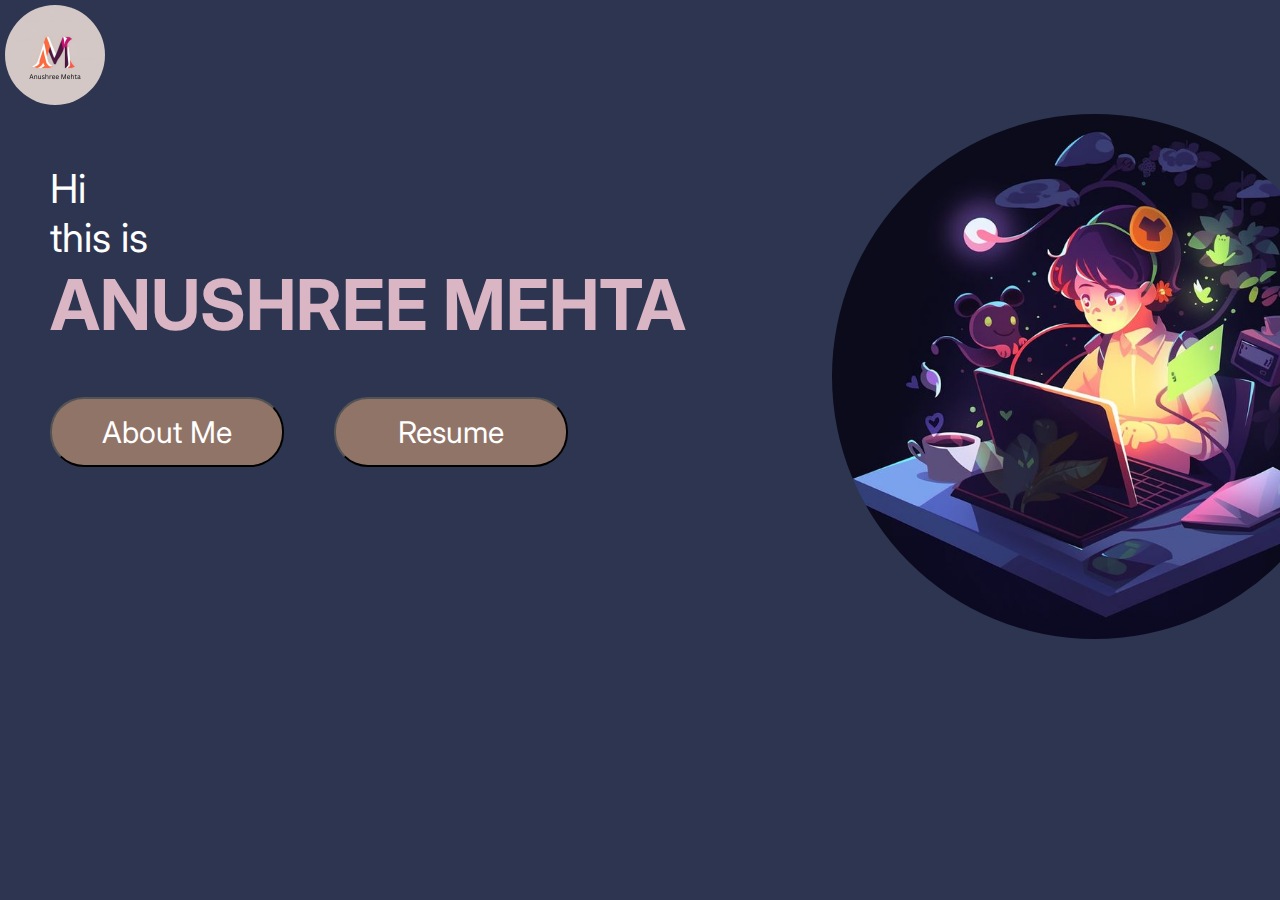
<file: index.html>
<!DOCTYPE html>
<html lang="en">
  <head>
    <meta charset="UTF-8" />
    <meta name="viewport" content="width=device-width, initial-scale=1.0" />
    <title>Anushree mehta - home page</title>
    <link rel="stylesheet" href="style.css" />
    <link rel="preconnect" href="https://fonts.googleapis.com" />
    <link rel="preconnect" href="https://fonts.gstatic.com" crossorigin />
    <link
      href="https://fonts.googleapis.com/css2?family=Ga+Maamli&family=Inter:wght@100..900&family=Margarine&display=swap"
      rel="stylesheet"
    />
  </head>
  <body>
    <div class="logo"><img src="assets/Untitled design (5).png" alt="" /></div>
    <div class="cover">
      <div class="inner-cover">
    <div class="maintext">
      <div class="child-1">Hi</div>
      <div class="child-2">this is</div>
      <div class="child-3">ANUSHREE MEHTA</div>
    </div>
    
    <div class="butn">
      <div id="btnmain" onmouseenter="Change()" onmouseleave="change2()"><button id="btn"><a href="about.html">About Me</a></button></div>

      <div  id="resumebtn" ><button id="rbtn" onmouseenter="change3()" onmouseleave="change4()"><a href="https://drive.google.com/file/d/1JLY-iDEMxj5zCRAe-papDO5AEJyI_fsJ/view?usp=sharing"> Resume</a></button></div>
    </div>
  </div>
    <div class="mainimg"><img src="assets/main page img.jpeg" alt=""></div>
  </div>
    <script src="index.js"></script>
  </body>
</html>
</file>
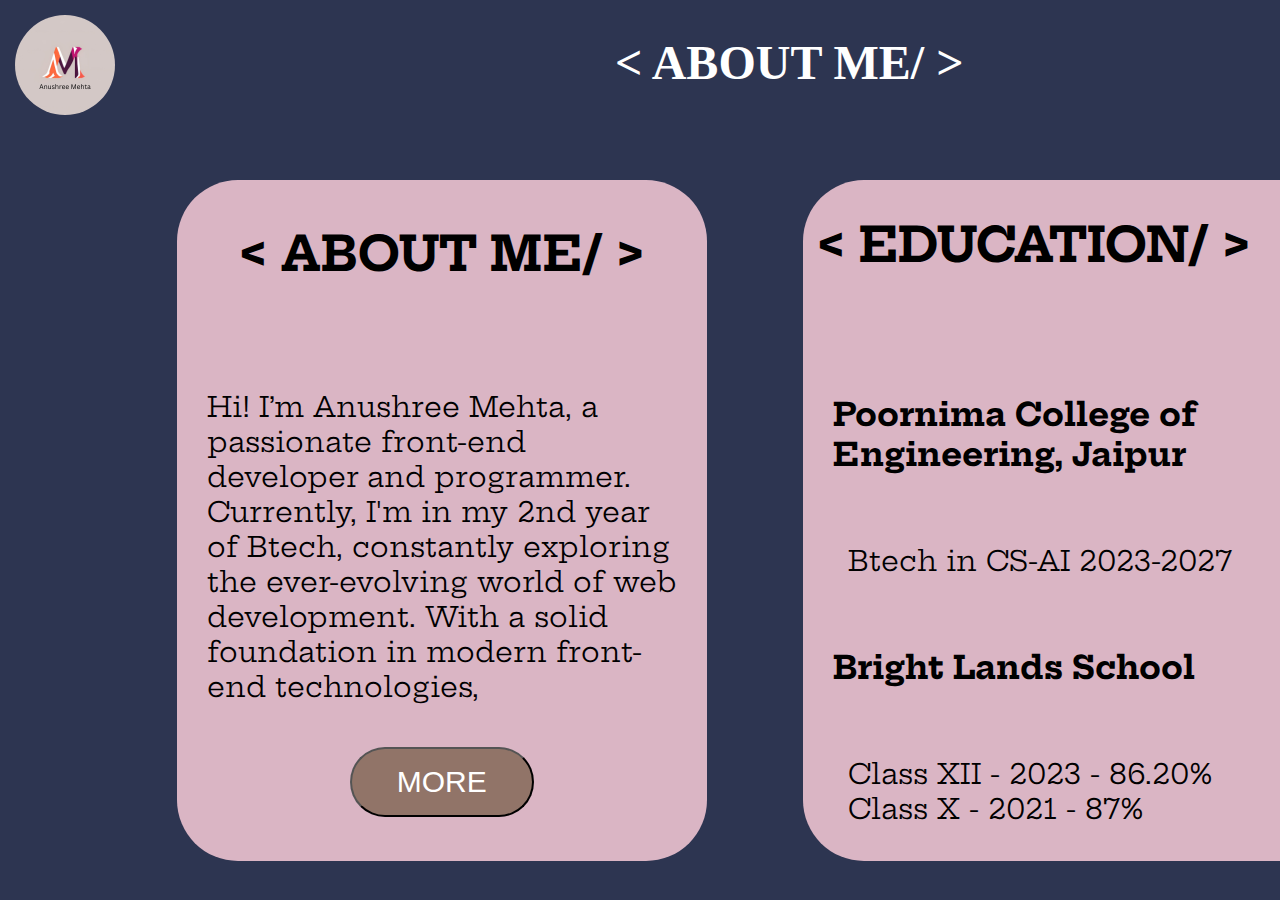
<file: about.html>
<!DOCTYPE html>
<html lang="en">
  <head>
    <meta charset="UTF-8" />
    <meta name="viewport" content="width=device-width, initial-scale=1.0" />
    <title>About me</title>
    <link rel="stylesheet" href="style2.css" />
    <link rel="preconnect" href="https://fonts.googleapis.com" />
    <link rel="preconnect" href="https://fonts.gstatic.com" crossorigin />
    <link
      href="https://fonts.googleapis.com/css2?family=Ga+Maamli&family=Inter:wght@100..900&family=Margarine&display=swap"
      rel="stylesheet"
    />
    <!-- hepta-slab-font -->
    <link rel="preconnect" href="https://fonts.googleapis.com" />
    <link rel="preconnect" href="https://fonts.gstatic.com" crossorigin />
    <link
      href="https://fonts.googleapis.com/css2?family=Ga+Maamli&family=Hepta+Slab:wght@1..900&family=Inter:wght@100..900&family=Margarine&display=swap"
      rel="stylesheet"
    />
  </head>
  <body>
     
    <div class="logo">
      <img src="assets/Untitled design (5).png" alt="" />
      <p class="heading-a">&#60; ABOUT ME/ &#62;</p>
    </div>
    <div class="box">
      <div class="first">
        <p class="heading-1">&#60; ABOUT ME/ &#62;</p>
        <br />
        <p id="cont1">
          Hi! I’m Anushree Mehta, a passionate front-end developer and
          programmer. Currently, I'm in my 2nd year of Btech, constantly
          exploring the ever-evolving world of web development. With a solid
          foundation in modern front-end technologies,
        </p>
       <button id="more" onmouseenter="hovertwo()" onmouseleave=" hover()"> <a href="about2.html">MORE</a></button> 
      </div>

      <div class="second">
        <p class="heading-2">&#60; EDUCATION/ &#62;</p>
        <p id="cont2">Poornima College of Engineering, Jaipur</p>
        <p id="cont1">Btech in CS-AI 2023-2027</p>
        <p id="cont2">Bright Lands School</p>
        <p id="cont1">Class XII - 2023 - 86.20% <br>
            Class X    - 2021 - 87%</p>
      </div>
    </div>

    
  </body>
  <script src="index.js"></script>
</html>
</file>
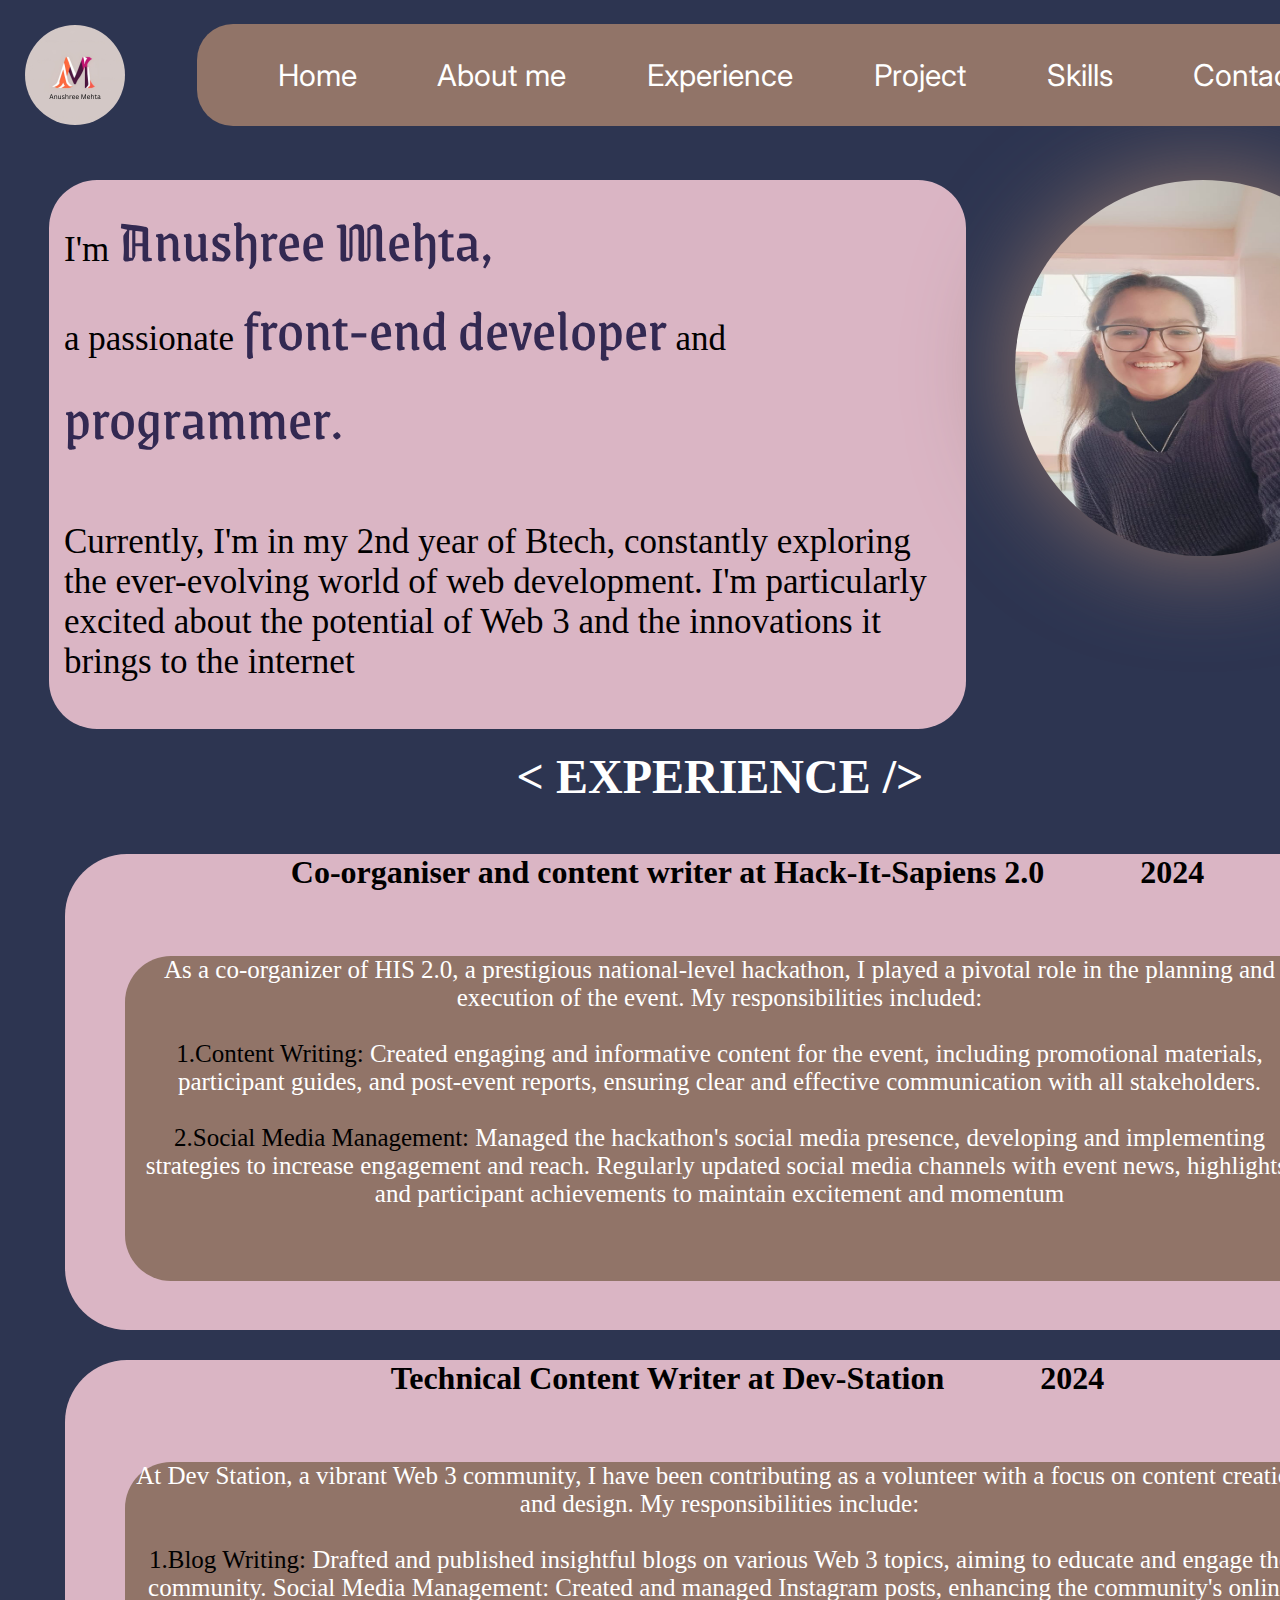
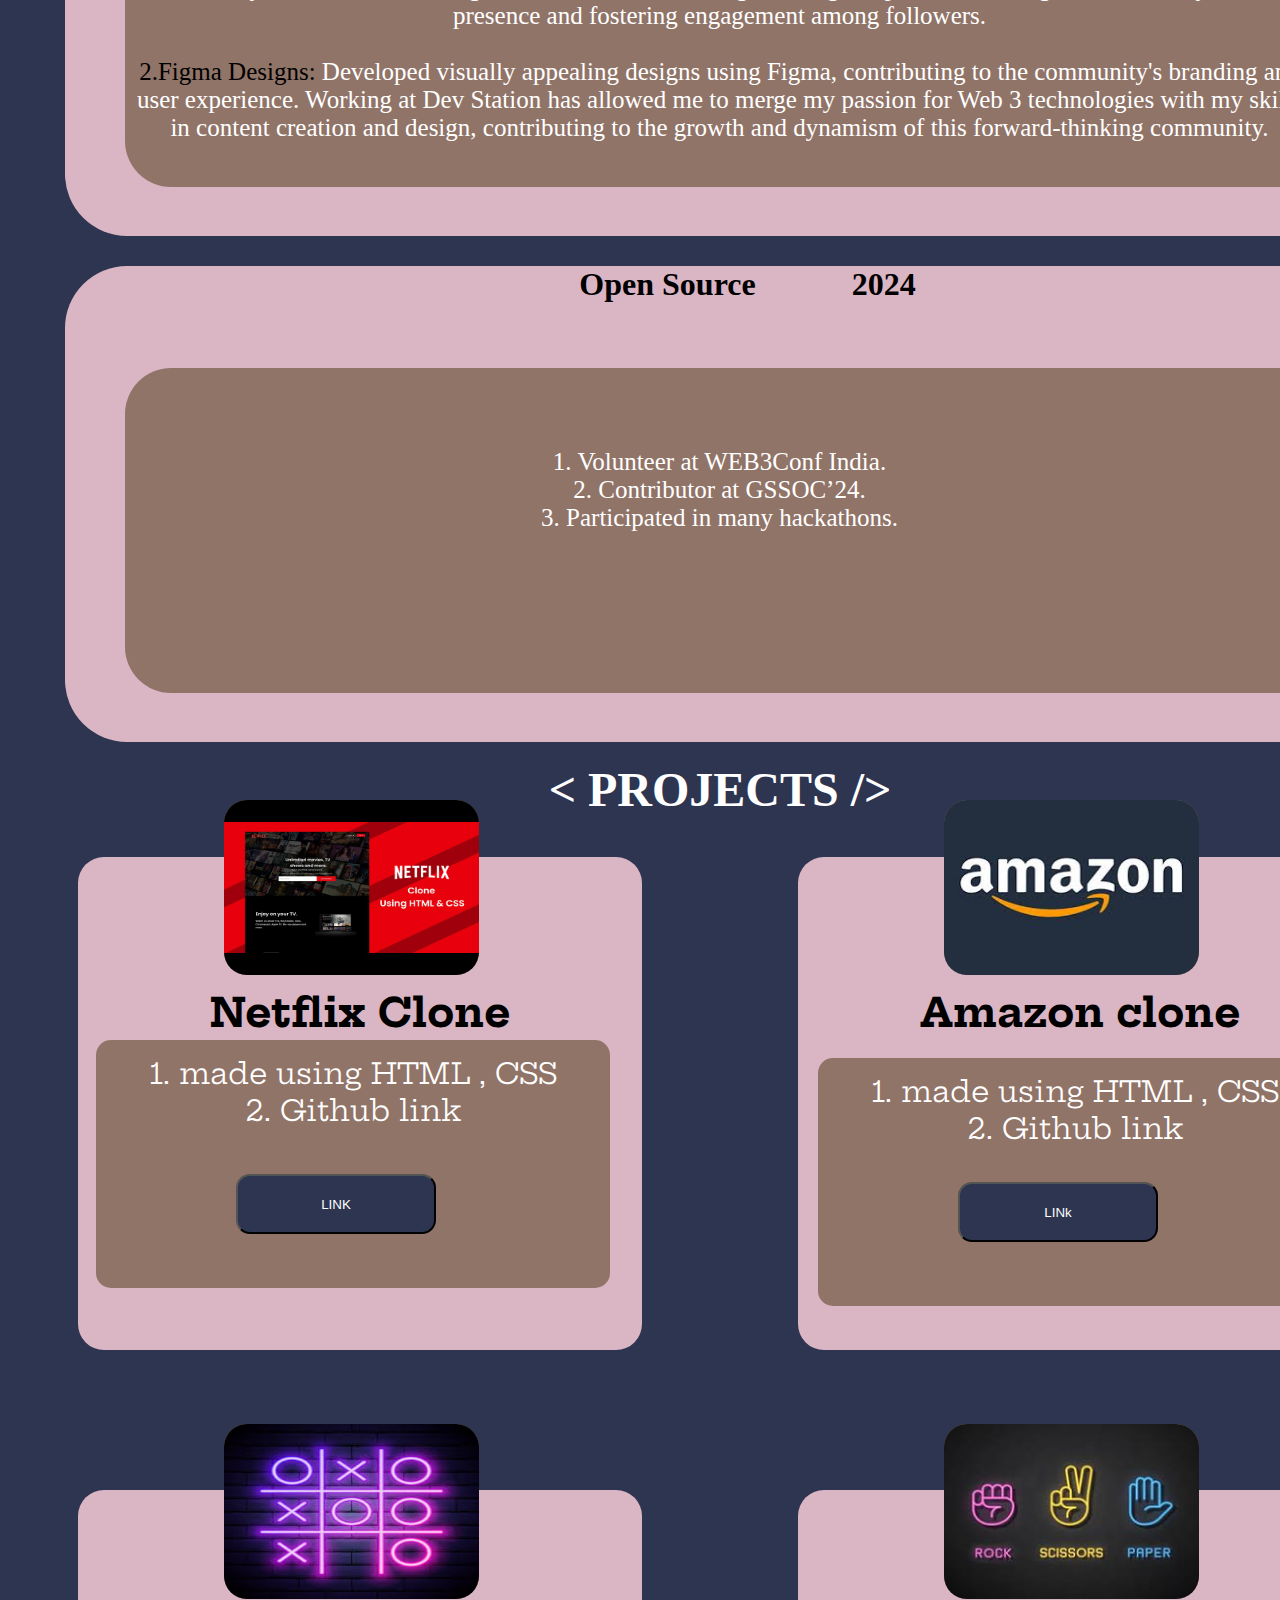
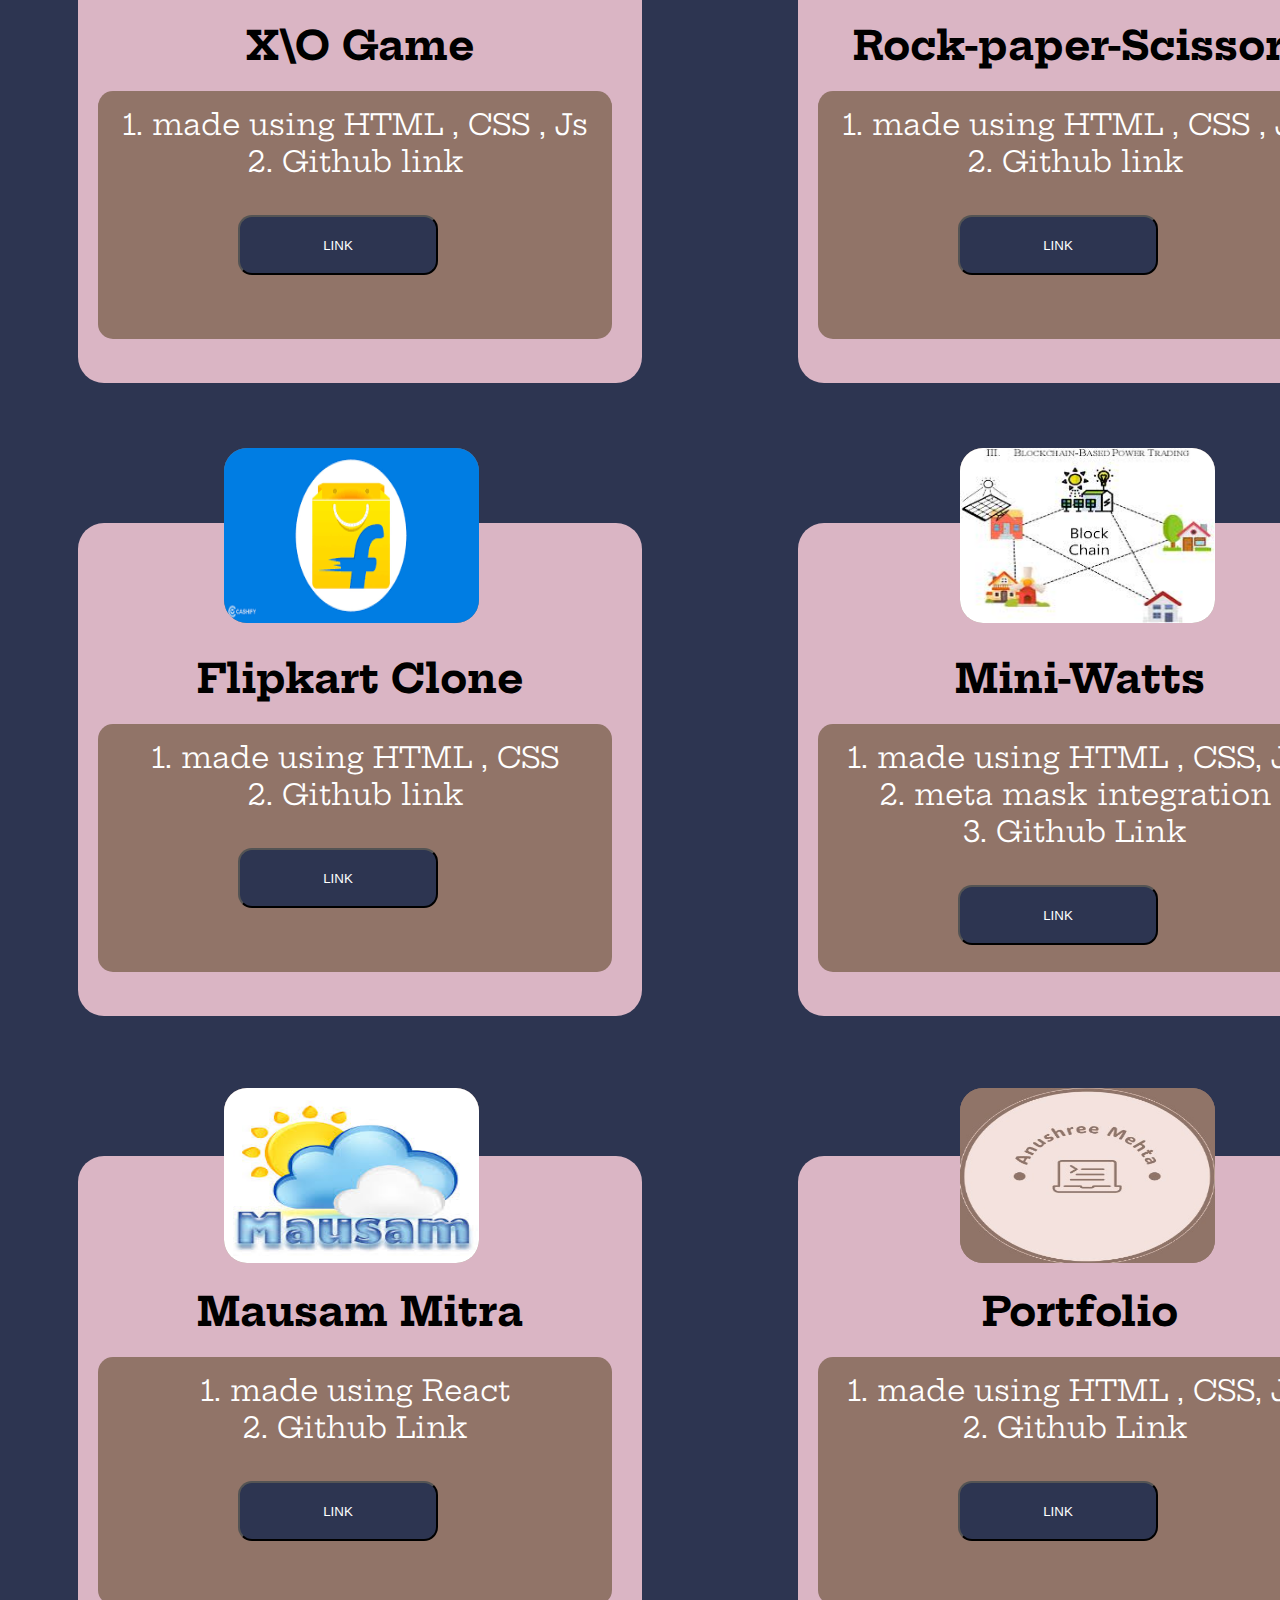
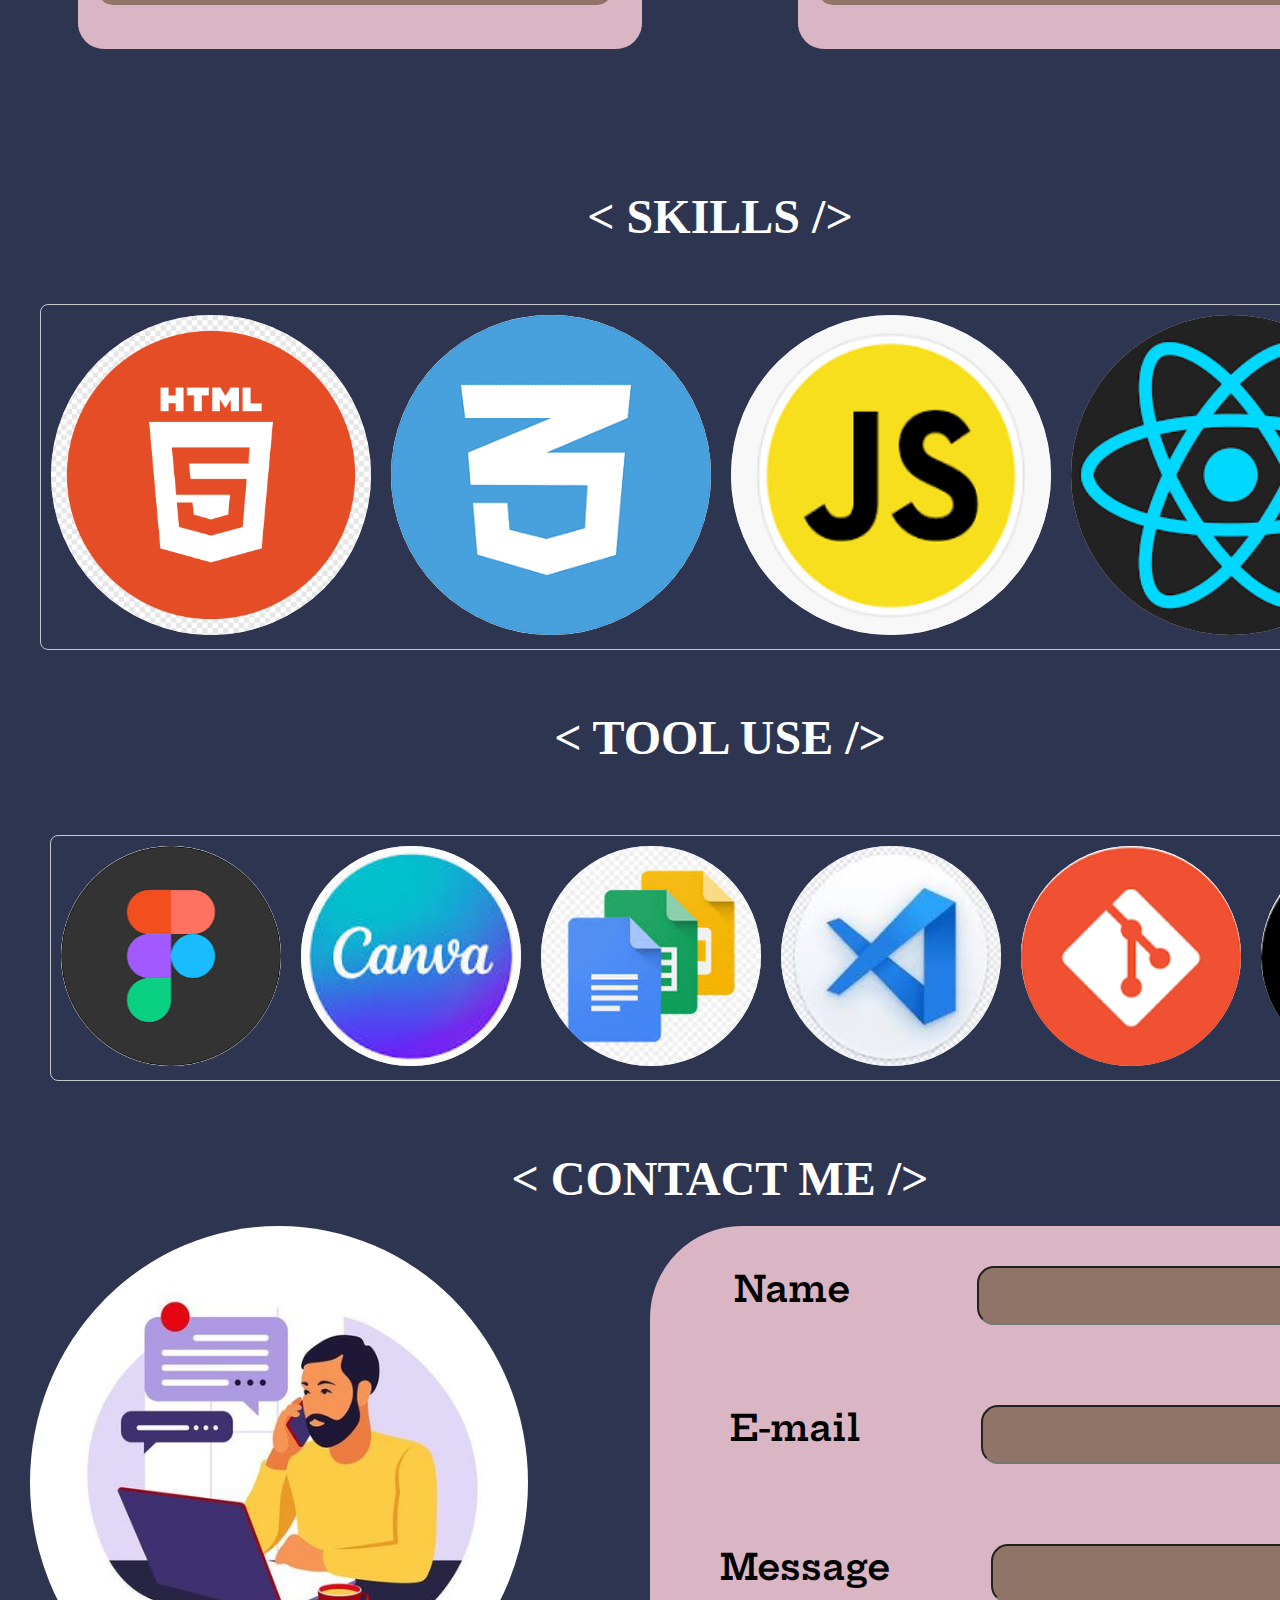
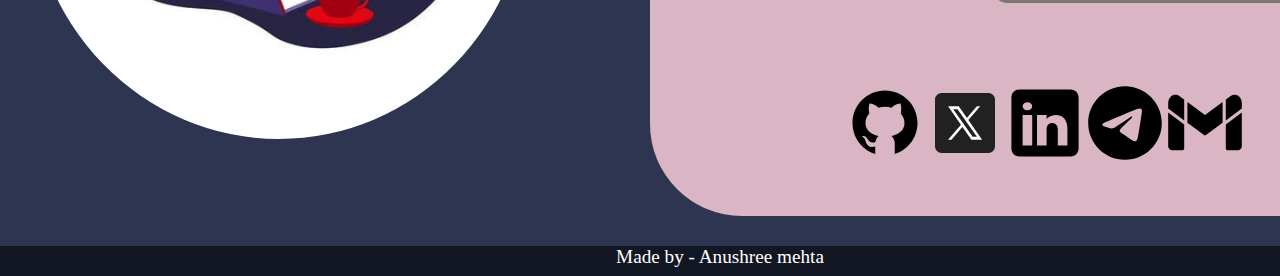
<file: about2.html>
<!DOCTYPE html>
<html lang="en">

<head>
  <meta charset="UTF-8" />
  <meta name="viewport" content="width=device-width, initial-scale=1.0" />
  <title>Document</title>
  <link rel="stylesheet" href="style2.css" />
  <link rel="preconnect" href="https://fonts.googleapis.com">
  <link rel="preconnect" href="https://fonts.gstatic.com" crossorigin>
  <link
    href="https://fonts.googleapis.com/css2?family=Ga+Maamli&family=Grenze+Gotisch:wght@100..900&family=Hepta+Slab:wght@1..900&family=Inter:wght@100..900&family=Margarine&display=swap"
    rel="stylesheet">
</head>

<body>
  <header>
    <div class="navbar">
      <div class="logo">
        <img src="assets/Untitled design (5).png" alt="" />
      </div>
      <div class="main-nav">
        <a href="index.html">Home</a>
        <a href="about.html">About me</a>
        <p id="exp">Experience </p>
        
        <p id="pj">Project</p>
        <p id="skl">Skills </p>
        
        <p id="cont">Contact Me</p>
      </div>
    </div>
  </header>

  <div class="box2">
    <div class="about">
      <p>
        I'm
        <font class="spe" style="font-size: 60px; color: #332952 ">Anushree Mehta,</font>
        <br />a passionate
        <font class="spe" style="font-size: 60px; color: #332952">front-end developer</font>
        and <font class="spe" style="font-size: 60px; color: #332952"> programmer.</font>
      </p>
      <p class="two-part">
        Currently, I'm in my 2nd year of Btech, constantly exploring the
        ever-evolving world of web development. I'm particularly excited about
        the potential of Web 3 and the innovations it brings to the internet
      </p>
    </div>
    <div id="pic">
      <img id="pic2" src="assets/IMG-20231229-WA0054.jpg" alt="" onmouseenter="zoomin()" onmouseleave="zoomout()" />
    </div>
  </div>
  



  
  <div class="experience">
    <p id="heading-e">&#60; EXPERIENCE /&#62;</p>
    <div class="outer">
      <p id="outer">Co-organiser and content writer at Hack-It-Sapiens 2.0 &nbsp; &nbsp; &nbsp; &nbsp; &nbsp;&nbsp; 2024
      </p>

      <div class="inner">
        <div class="supinner">
          <p id="inner">As a co-organizer of HIS 2.0, a prestigious national-level hackathon, I played a pivotal role in
            the planning and execution of the event. My responsibilities included: <br> <br>
            <font style="color: black;"> 1.Content Writing:</font> Created engaging and informative content for the
            event, including promotional materials, participant guides, and post-event reports, ensuring clear and
            effective communication with all stakeholders. <br><br>
            <font style="color: black;">2.Social Media Management:</font> Managed the hackathon's social media presence,
            developing and implementing strategies to increase engagement and reach. Regularly updated social media
            channels with event news, highlights, and participant achievements to maintain excitement and momentum
          </p>
        </div>
      </div>
    </div>
    <div class="outer">
      <p id="outer">Technical Content Writer at Dev-Station &nbsp; &nbsp; &nbsp; &nbsp; &nbsp;&nbsp; 2024</p>

      <div class="inner">
        <div class="supinner">
          <p id="inner">At Dev Station, a vibrant Web 3 community, I have been contributing as a volunteer with a focus
            on content creation and design. My responsibilities include:<br> <br>
            <font style="color: black;">1.Blog Writing:</font> Drafted and published insightful blogs on various Web 3
            topics, aiming to educate and engage the community.
            Social Media Management: Created and managed Instagram posts, enhancing the community's online presence and
            fostering engagement among followers.<br><br>
            <font style="color: black;">2.Figma Designs:</font> Developed visually appealing designs using Figma,
            contributing to the community's branding and user experience.
            Working at Dev Station has allowed me to merge my passion for Web 3 technologies with my skills in content
            creation and design, contributing to the growth and dynamism of this forward-thinking community.
          </p>
        </div>
      </div>
    </div>

    <div class="outer">
      <p id="outer">Open Source &nbsp; &nbsp; &nbsp; &nbsp; &nbsp;&nbsp; 2024</p>

      <div class="inner">
        <div class="supinner">
          <p id="inner2"> 1. Volunteer at WEB3Conf India. <br>
            2. Contributor at GSSOC’24. <br>
            3. Participated in many hackathons. </p>
        </div>
      </div>
    </div>

  </div>
  </div>

  <div >
    <p  id="heading-p">&#60; PROJECTS /&#62;</p>
    <div class="cont-p">
      <div class="row">
        <!--first two-->
        <div class="outer-p">
          <div class="inner-p"><img src="assets/netlflix.jpg" alt=""></div>
          <p class="innerhead-p">Netflix Clone</p>
          <div class="inner2-p">
            <p class="continner-p">1. made using HTML , CSS <br> 2. Github link</p>
            <button class="chnbtn" onmouseenter="other() " onmouseleave="other2() "   > <a href="https://github.com/anushreemehta6/Netflix-clone">LINK</a></button>
          </div>
         
        </div>
        <div class="outer-p">
          <div class="innerimag1"><img src="assets/amazon.jpeg" alt=""></div>
          <p class="innerhead2-p">Amazon clone</p>
          <div class="inner22-p">
            <p class="continner2-p">1. made using HTML , CSS <br> 2. Github link</p>
            <button  class="chnbtn" > <a href="https://github.com/anushreemehta6/amazon-clone">LINk</a></button>
          </div>
        </div>
      </div>
      
      <!-- second row -->
      <div class="row">
        <div class="outer-p">
          <div class="innerimag2"><img src="assets/xo.jpeg" alt=""></div>
          <p class="innerhead3-p">X\O Game</p>
          <div class="inner23-p">
            <p class="continner3-p">1. made using HTML , CSS , Js<br> 2. Github link</p>
            <button  class="chnbtn" > <a href="https://github.com/anushreemehta6/mini-projects">LINK</a></button>
          </div>
        </div>

        <div class="outer-p">
          <div class="innerimag3"><img src="assets/rock'.jpeg" alt=""></div>
          <p class="innerhead4-p">Rock-paper-Scissors</p>
          <div class="inner24-p">
            <p class="continner4-p">1. made using HTML , CSS , Js<br> 2. Github link </p>
            <button     > <a href="https://github.com/anushreemehta6/mini-projects" class="chnbtn" onmouseenter="other() " onmouseleave="other2()">LINK</a></button>
          </div>
        </div>

        
      </div>

      <!--third row-->
      <div class="row">
        <div class="outer-p">
          <div class="innerimag4"><img src="assets/flipkart.png" alt=""></div>
          <p class="innerhead5-p">Flipkart Clone</p>
          <div class="inner25-p">
            <p class="continner5-p">1. made using HTML , CSS <br> 2. Github link</p>
            <button  class="chnbtn" onmouseenter="other() " onmouseleave="other2()" > <a href="https://github.com/anushreemehta6/Flipkart_Clone">LINK</a></button>
          </div>
        </div>

        <div class="outer-p">
          <div class="innerimag5"><img src="assets/download (6).jpeg" alt=""></div>
          <p class="innerhead6-p">Mini-Watts</p>
          <div class="inner26-p">
            <p class="continner6-p">1. made using HTML , CSS, Js <br>
             2. meta mask integration <br> 3. Github Link </p>
             <button  class="chnbtn" > <a href="https://github.com/anushreemehta6/REC-System-For-a-Microgrid-">LINK</a></button>
          </div>
        </div>
      </div>
      <!--Fourth row-->
      <div class="row">
        <div class="outer-p">
          <div class="innerimag6"><img src="assets/mausam.jpeg" alt=""></div>
          <p class="innerhead7-p">Mausam Mitra</p>
          <div class="inner27-p">
            <p class="continner7-p">1. made using React <br> 2. Github Link</p>
            <button  class="chnbtn" > <a href="https://github.com/anushreemehta6/Mausam-Mitra">LINK</a></button>
          </div>
        </div>
        <div class="outer-p">
          <div class="innerimag7"><img src="assets/WhatsApp Image 2024-07-28 at 23.32.39_9dd386dd.jpg" alt=""></div>
          <p class="innerhead8-p">Portfolio</p>
          <div class="inner28-p">
            <p class="continner8-p">1. made using HTML , CSS, Js<br> 2. Github Link</p>
            <button  class="chnbtn" ><a href="https://github.com/anushreemehta6/portfolio">LINK</a></button>
          </div>
        </div>

      </div>
    </div>
  </div>
  
  
  <div class="skl">
    <p id="heading-s">&#60; SKILLS /&#62;</p>
    <div class="wrapper">
      <div class="item"><img src="assets/html.png" alt="" width="320px" height="320px" ></div>
      <div class="item"><img src="assets/css.png" alt="" width="320px" height="320px"></div>
      <div class="item"><img src="assets/download.png" alt="" width="320px" height="320px"></div>
      <div class="item"><img src="assets/react.png" alt="" width="320px" height="320px"></div>
      <div class="item"><img src="assets/c.jfif" alt="" width="320px" height="320px"></div>
      <div class="item"><img src="assets/java.png" alt=""width="320px" height="320px"></div>
       <div class="item"><img src="assets/boot.webp" alt="" width="320px" height="320px"></div>
      <div class="item"><img src="assets/ts.png" alt="" width="320px" height="320px"></div>
      <div class="item"><img src="assets/ux.png" alt="" width="320px" height="320px"></div> 
      <div class="item"><img src="assets/cw.jfif" alt=""width="320px" height="320px"></div>
      
      
  
    </div>
    
  </div>
  <div class="tool">
    <p class="heading-t">&#60; TOOL USE /&#62;</p>
    <div class="wrapper-2">
      <div class="item-2"><img src="assets/figma.png" alt="" width="220px" height="220px" ></div>
      <div class="item-2"><img src="assets/download (2).jfif" alt="" width="220px" height="220px"></div>
      <div class="item-2"><img src="assets/images.jpeg" alt="" width="220px" height="220px"></div>
      <div class="item-2"><img src="assets/download (3).jfif" alt="" width="220px" height="220px"></div>
      <div class="item-2"><img src="assets/download (7).png" alt="" width="220px" height="220px"></div>
      <div class="item-2"><img src="assets/download (8).png" alt=""width="220px" height="220px"></div>
       <div class="item-2"><img src="assets/react.png" alt="" width="220px" height="220px"></div>
    
      
      
  
    </div>


  </div>



  <div id="contact">
    <p class="heading-c">&#60; CONTACT ME /&#62;</p>

    <div class="bg">
      <div class="imag"><img src="assets/contact.jpg" alt=""></div>
      <div class="box-c">
        <div class="cont-c">
          
          <div class="name">
            <p class="incont-c">Name</p>
            <input class="input-c" type="text" required>
          </div>

          <div class="name">
            <p class="incont-c">E-mail</p>

            <input type="email" name="" class="input-c" required>
          </div>

          <div class="name">
            <p class="incont-c">Message</p>
            <input class = "input-c"type="text" 
            >
             
          </div>
          

      <div class="icons">
        <a href="https://github.com/anushreemehta6"><svg xmlns="http://www.w3.org/2000/svg" x="0px" y="0px" width="80" height="80" viewBox="0 0 64 64">
          <path d="M32 6C17.641 6 6 17.641 6 32c0 12.277 8.512 22.56 19.955 25.286-.592-.141-1.179-.299-1.755-.479V50.85c0 0-.975.325-2.275.325-3.637 0-5.148-3.245-5.525-4.875-.229-.993-.827-1.934-1.469-2.509-.767-.684-1.126-.686-1.131-.92-.01-.491.658-.471.975-.471 1.625 0 2.857 1.729 3.429 2.623 1.417 2.207 2.938 2.577 3.721 2.577.975 0 1.817-.146 2.397-.426.268-1.888 1.108-3.57 2.478-4.774-6.097-1.219-10.4-4.716-10.4-10.4 0-2.928 1.175-5.619 3.133-7.792C19.333 23.641 19 22.494 19 20.625c0-1.235.086-2.751.65-4.225 0 0 3.708.026 7.205 3.338C28.469 19.268 30.196 19 32 19s3.531.268 5.145.738c3.497-3.312 7.205-3.338 7.205-3.338.567 1.474.65 2.99.65 4.225 0 2.015-.268 3.19-.432 3.697C46.466 26.475 47.6 29.124 47.6 32c0 5.684-4.303 9.181-10.4 10.4 1.628 1.43 2.6 3.513 2.6 5.85v8.557c-.576.181-1.162.338-1.755.479C49.488 54.56 58 44.277 58 32 58 17.641 46.359 6 32 6zM33.813 57.93C33.214 57.972 32.61 58 32 58 32.61 58 33.213 57.971 33.813 57.93zM37.786 57.346c-1.164.265-2.357.451-3.575.554C35.429 57.797 36.622 57.61 37.786 57.346zM32 58c-.61 0-1.214-.028-1.813-.07C30.787 57.971 31.39 58 32 58zM29.788 57.9c-1.217-.103-2.411-.289-3.574-.554C27.378 57.61 28.571 57.797 29.788 57.9z"></path>
          </svg></a>
         <a href="https://x.com/anushree_0805"> <svg xmlns="http://www.w3.org/2000/svg" x="0px" y="0px" width="80" height="80" viewBox="0 0 48 48">
          <path fill="#212121" fill-rule="evenodd" d="M38,42H10c-2.209,0-4-1.791-4-4V10c0-2.209,1.791-4,4-4h28	c2.209,0,4,1.791,4,4v28C42,40.209,40.209,42,38,42z" clip-rule="evenodd"></path><path fill="#fff" d="M34.257,34h-6.437L13.829,14h6.437L34.257,34z M28.587,32.304h2.563L19.499,15.696h-2.563 L28.587,32.304z"></path><polygon fill="#fff" points="15.866,34 23.069,25.656 22.127,24.407 13.823,34"></polygon><polygon fill="#fff" points="24.45,21.721 25.355,23.01 33.136,14 31.136,14"></polygon>
          </svg></a>
         
           <a href="https://www.linkedin.com/in/anushree-mehta-270127270/"><svg xmlns="http://www.w3.org/2000/svg" x="0px" y="0px" width="80" height="80" viewBox="0 0 50 50">
            <path d="M41,4H9C6.24,4,4,6.24,4,9v32c0,2.76,2.24,5,5,5h32c2.76,0,5-2.24,5-5V9C46,6.24,43.76,4,41,4z M17,20v19h-6V20H17z M11,14.47c0-1.4,1.2-2.47,3-2.47s2.93,1.07,3,2.47c0,1.4-1.12,2.53-3,2.53C12.2,17,11,15.87,11,14.47z M39,39h-6c0,0,0-9.26,0-10 c0-2-1-4-3.5-4.04h-0.08C27,24.96,26,27.02,26,29c0,0.91,0,10,0,10h-6V20h6v2.56c0,0,1.93-2.56,5.81-2.56 c3.97,0,7.19,2.73,7.19,8.26V39z"></path>
              </svg></a>

          <a href="https://web.telegram.org/k/"><svg xmlns="http://www.w3.org/2000/svg" x="0px" y="0px" width="80" height="80" viewBox="0 0 50 50">
            <path d="M25,2c12.703,0,23,10.297,23,23S37.703,48,25,48S2,37.703,2,25S12.297,2,25,2z M32.934,34.375	c0.423-1.298,2.405-14.234,2.65-16.783c0.074-0.772-0.17-1.285-0.648-1.514c-0.578-0.278-1.434-0.139-2.427,0.219	c-1.362,0.491-18.774,7.884-19.78,8.312c-0.954,0.405-1.856,0.847-1.856,1.487c0,0.45,0.267,0.703,1.003,0.966	c0.766,0.273,2.695,0.858,3.834,1.172c1.097,0.303,2.346,0.04,3.046-0.395c0.742-0.461,9.305-6.191,9.92-6.693	c0.614-0.502,1.104,0.141,0.602,0.644c-0.502,0.502-6.38,6.207-7.155,6.997c-0.941,0.959-0.273,1.953,0.358,2.351	c0.721,0.454,5.906,3.932,6.687,4.49c0.781,0.558,1.573,0.811,2.298,0.811C32.191,36.439,32.573,35.484,32.934,34.375z"></path>
               </svg></a>

          <svg xmlns="http://www.w3.org/2000/svg" x="0px" y="0px" width="80" height="80" viewBox="0 0 50 50">
          <path d="M12 23.403V23.39 10.389L11.88 10.3h-.01L9.14 8.28C7.47 7.04 5.09 7.1 3.61 8.56 2.62 9.54 2 10.9 2 12.41v3.602L12 23.403zM38 23.39v.013l10-7.391V12.41c0-1.49-.6-2.85-1.58-3.83-1.46-1.457-3.765-1.628-5.424-.403L38.12 10.3 38 10.389V23.39zM14 24.868l10.406 7.692c.353.261.836.261 1.189 0L36 24.868V11.867L25 20l-11-8.133V24.868zM38 25.889V41c0 .552.448 1 1 1h6.5c1.381 0 2.5-1.119 2.5-2.5V18.497L38 25.889zM12 25.889L2 18.497V39.5C2 40.881 3.119 42 4.5 42H11c.552 0 1-.448 1-1V25.889z"></path>
          </svg>
      </div>
         
        </div>
      </div>
      
    </div>
  </div>

  <div class="last">Made by - Anushree mehta</div>
  <script src="index.js"></script>
</body>

</html>
</file>
<file: style.css>
* {
  margin: 0;
  padding: 0;
}
body {
  background-color: #2d3551;
  width: 1440px;
}
.logo {
  padding: 5px;
}
.logo img {
  width: 100px;
  height: 100px;
  border-radius: 50%;
}
.maintext {
  padding: 50px;
}
.child-1,
.child-2 {
  font-family: "Inter", sans-serif;
  font-size: 40px;
  color: white;
}
.child-3 {
  font-family: "Inter", sans-serif;
  font-size: 70px;
  font-weight: bolder;
  color: #dab5c4;
}
.mainimg img {
  /* position: absolute;
    right: 0;
    
    bottom: 2px; */
  width: 525px;
  height: 525px;
  border-radius: 50%;
  min-width: 400px;
  min-height: 400px;
}
.cover {
  display: flex;
  gap: 6em;
}

/* responsive for iphone 14 pro max  */
@media only screen and (max-width: 700px) {
  .mainimg img {
    width: 200px;
    height: 200px;
    padding-top: 10px;
  }
  .cover{
    display: flex;
    flex-direction: column;
     
  }
  .child-3{
    font-size: 30px;
  }
  .child-1,
  .child-2{
   font-size: 20px;
  }
  .butn{
    display: flex;
    flex-direction: column;
    gap: 2em;
  }
}
#btnmain,
#resumebtn {
  padding-left: 50px;
}
button {
  width: 234px;
  height: 70px;
  border-radius: 34px;
  font: medium;
  font-family: "Inter", sans-serif;
  font-size: 30px;
  background-color: #917468;
  color: white;
}
#btn a,
#rbtn a {
  text-decoration: none;
  color: white;
}

.butn {
  display: flex;
}
.exp-2 {
  text-decoration: none;
  color: white;
  font: medium;
  font-family: "Inter", sans-serif;
  font-size: 30px;
}
</file>
<file: style2.css>
* {
  margin: 0;
  padding: 0;
}
body {
  background-color: #2d3551;
  width: 1440px;
}
.logo {
  margin: 15px;
  display: flex;
  gap: 30em;
}
.logo img {
  width: 100px;
  height: 100px;
  border-radius: 50%;
}
header {
  position: -webkit-sticky;
  position: sticky;
}
.navbar {
  margin: 10px;
  display: flex;
  justify-content: space-between;
  align-items: center;
}
.main-nav {
  width: 1233px;
  height: 102px;
  border-radius: 36px;
  display: flex;
  justify-content: space-evenly;
  align-items: center;
  background-color: #917468;
}

.main-nav a,
#exp,
#skl,
#cont,
#exp-2,
#pj {
  text-decoration: none;
  color: white;
  font: medium;
  font-family: "Inter", sans-serif;
  font-size: 30px;
}

/* main body start */
.box {
  padding-top: 50px;
  display: flex;
  justify-content: space-evenly;
  padding-left: 100px;
  gap: 20px;
}

/* second page  */
@media only screen and (max-width: 700px) {
  body {
    min-width: 390px;
    max-width: fit-content;
  }
  .box {
    display: flex;
    flex-direction: column;
    gap: 20px;
  }

  .heading-a {
    font-size: 24px;
    font-weight: 500;
    text-align: justify;
  }
  .logo {
    gap: 50px;
  }

  .first,
  .second {
    width: 250px;
    max-height: fit-content;
  }
}
.first {
  width: 530px;
  height: 681px;
  border-radius: 61px;
  background-color: #dab5c4;
  display: flex;
  justify-content: space-evenly;
  align-items: center;
  flex-direction: column;
}
.second {
  width: 530px;
  height: 681px;
  border-radius: 61px;
  background-color: #dab5c4;
  padding-left: 15px;
  padding-right: 15px;
  display: flex;
  justify-content: space-around;
  flex-direction: column;
}
.heading-1 {
  font-weight: bold;
  font-size: 48px;
  font-family: "Hepta Slab", serif;
}
#cont1 {
  font-size: 28px;
  font-family: "Hepta Slab", serif;
  padding-left: 30px;
  padding-right: 30px;
}
#more {
  width: 184px;
  height: 70px;
  border-radius: 43px;
  background-color: #917468;
  font-size: 30px;
}
#more a {
  text-decoration: none;
  color: white;
}
#cont2 {
  font-size: 32px;
  font-family: "Hepta Slab", serif;
  font-weight: 700;
  padding-left: 15px;
  padding-right: 15px;
}
.heading-2 {
  font-weight: bold;
  font-size: 48px;
  font-family: "Hepta Slab", serif;
  padding-bottom: 50px;
}

/* more about us page starts */
@media only screen and (max-width: 700px) {
  .navbar {
    min-width: 400px;
    max-width: fit-content;
  }
  .logo img {
    width: 60px;
    height: 60px;
  }
  .main-nav {
    max-width: 1150px;
    font-size: 5px;
    
  }
  .about {
    max-width: 1150px;
  }
  .two-part {
    font-size: 25px;
  }
  .box2 {
    flex-direction: column;
    justify-content: center;
    padding-left: 50px;
    gap: 5em;
  }
}
.box2 {
  padding-top: 30px;
  display: flex;
  justify-content: space-evenly;
}
.about {
  width: 887px;
  height: 519px;
  background-color: #dab5c4;
  border-radius: 48px;
  font-size: 35px;
  padding: 15px;
}
.two-part {
  padding-top: 60px;
}
#pic img {
  width: 376px;
  height: 376px;
  border-radius: 50%;
  background: #917468;
  box-shadow: 0 0 100px #917468;
}
.spe {
  font-family: "Grenze Gotisch", serif;
}

/* experience page  */

#heading-e,
.heading-s,
.heading-c,
#heading-p,
.heading-a,
#heading-s,
.heading-t {
  padding: 20px;
  font-size: 48px;
  color: white;
  font-weight: 800;
  text-align: center;
}
@media only screen and (max-width: 700px) {
  #heading-e {
    font-size: 24px;
    text-align: start;
    padding-left: 80px;
  }
  .outer {
    max-width: 1150px;
    max-height: max-content;
    overflow: scroll;
  }
  .inner {
    max-width: 1050px;
    max-height: 525px;
    overflow: scroll;
  }
  .supinner {
    max-width: 950px;
    font-size: 16px;
  }
  #outer {
    font-size: 10px;
  }
}
.outer {
  margin-left: 65px;
  width: 1365px;
  height: 476px;
  background-color: #dab5c4;
  border-radius: 62px;
  position: relative;

  margin-top: 30px;
}
#outer {
  font-weight: bold;
  font-size: 32px;
  text-align: center;
}
.inner {
  width: 1224px;
  height: 325px;
  background-color: #917468;
  border-radius: 46px;
  /* margin: 30px; */
  position: absolute;
  margin-top: 65px;
  margin-left: 60px;
}
.supinner {
  width: 1189px;
  height: 249px;

  text-align: center;
  font-size: 26px;
  font-weight: 400;
  color: white;
  font-size: 25px;
}
#inner2 {
  padding-top: 80px;
  text-align: center;
  color: white;
}

/* skills page  */
 
.scroller {
  display: flex;
  gap: 20px;
  overflow: auto;
  white-space: nowrap;
}
.scroll-items img {
  width: 290px;
  height: 290px;
  border-radius: 50%;
}

/* contact page  */
.imag img {
  margin-left: 30px;
  width: 498px;
  height: 513px;
  border-radius: 50%;
}
.box-c {
  width: 750px;
  height: 550px;
  border-radius: 92px;
  background-color: #dab5c4;
  padding: 20px;
}
.bg {
  display: flex;
  justify-content: space-between;
}
.name {
  display: flex;
  justify-content: space-around;
}
.incont-c {
  font-size: 36px;
  font-weight: 600;

  font-family: "Hepta Slab", serif;
}
.cont-c {
  padding-top: 20px;
  display: flex;
  flex-direction: column;
  gap: 80px;
}
.input-c {
  width: 375px;
  height: 55px;
  background-color: #917468;
  border-radius: 17px;
  color: white;
  font-size: 29px;
}

.icons {
  display: flex;

  justify-content: center;
}
.last {
  height: 30px;
  width: 1440px;
  font-size: larger;
  margin-top: 30px;
  background-color: rgba(0, 0, 0, 0.566);
  color: white;
  text-align: center;
}

/* project page */

.row {
  padding-top: 20px;
  display: flex;
  justify-content: space-around;
  margin-bottom: 120px;
}
.outer-p {
  width: 564px;
  height: 493px;
  background-color: #dab5c4;
  border-radius: 26px;
}
.inner-p img {
  width: 255px;
  height: 175px;
  background-color: #917468;
  border-radius: 23px;
  position: absolute;
  top: 150em;
  left: 14em;
  /* margin-left: 150px; */
  z-index: 10;
}

.inner2-p {
  background-color: #917468;
  width: 514px;
  height: 248px;
  border-radius: 15px;
  position: absolute;
  left: 6em;
  top: 165em;

  display: flex;
  flex-direction: column;
  gap: 30px;
}
.innerhead-p {
  text-align: center;
  margin-top: 130px;
  font-size: 40px;
  font-weight: bold;
  font-family: "Hepta Slab", serif;
}

.continner-p {
  padding: 15px;
  text-align: center;
  font-size: 29px;
  font-family: "Hepta Slab", serif;
  color: white;
}

.inner2-p button {
  margin-left: 140px;

  color: white;
  border-radius: 14px;
  width: 200px;
  height: 60px;
  background-color: #2d3551;
}

/* second-box */

.innerimag1 img {
  width: 255px;
  height: 175px;
  background-color: #917468;
  border-radius: 23px;
  position: absolute;
  top: 150em;
  left: 59em;
}

.innerhead2-p,
.innerhead4-p,
.innerhead3-p,
.innerhead5-p,
.innerhead6-p,
.innerhead7-p,
.innerhead8-p {
  text-align: center;
  margin-top: 130px;
  font-size: 40px;
  font-weight: bold;
  font-family: "Hepta Slab", serif;
}
.inner22-p {
  background-color: #917468;
  width: 514px;
  height: 248px;
  border-radius: 15px;
  position: absolute;
  /* left: 3em; */
  margin: 20px;
}
.continner2-p,
.continner3-p,
.continner4-p,
.continner5-p,
.continner6-p,
.continner7-p,
.continner8-p {
  padding: 15px;
  text-align: center;
  font-size: 29px;
  font-family: "Hepta Slab", serif;
  color: white;
}

.inner22-p button,
.inner23-p button,
.inner24-p button,
.inner25-p button,
.inner26-p button,
.inner27-p button,
.inner28-p button {
  margin-left: 140px;
  margin-top: 20px;

  border-radius: 14px;
  width: 200px;
  height: 60px;
  background-color: #2d3551;
}
.inner2-p button a,
.inner22-p button a,
.inner23-p button a,
.inner24-p button a,
.inner25-p button a,
.inner26-p button a,
.inner27-p button a,
.inner28-p button a {
  text-decoration: none;
  color: white;
}
/* third-box */

.innerimag2 img {
  width: 255px;
  height: 175px;
  background-color: #917468;
  border-radius: 23px;
  position: absolute;
  top: 189em;
  left: 14em;
}
.inner23-p {
  background-color: #917468;
  width: 514px;
  height: 248px;
  border-radius: 15px;
  position: absolute;
  margin: 20px;
}
/* forth-box */

.innerimag3 img {
  width: 255px;
  height: 175px;
  background-color: #917468;
  border-radius: 23px;
  position: absolute;
  top: 189em;
  left: 59em;
}
.inner24-p {
  background-color: #917468;
  width: 514px;
  height: 248px;
  border-radius: 15px;
  position: absolute;
  margin: 20px;
}

/* fifth-box */

.innerimag4 img {
  width: 255px;
  height: 175px;
  background-color: #917468;
  border-radius: 23px;
  position: absolute;
  top: 228em;
  left: 14em;
}
.inner25-p,
.inner26-p,
.inner27-p,
.inner28-p {
  background-color: #917468;
  width: 514px;
  height: 248px;
  border-radius: 15px;
  position: absolute;
  margin: 20px;
}
/* sixth-box */

.innerimag5 img {
  width: 255px;
  height: 175px;
  background-color: #917468;
  border-radius: 23px;
  position: absolute;
  top: 228em;
  left: 60em;
}

/* seventh-box */

.innerimag6 img {
  width: 255px;
  height: 175px;
  background-color: #917468;
  border-radius: 23px;
  position: absolute;
  top: 268em;
  left: 14em;
}

/* eigth -box  */

.innerimag7 img {
  width: 255px;
  height: 175px;
  background-color: #917468;
  border-radius: 23px;
  position: absolute;
  top: 268em;
  left: 60em;
}

/* skill page  */

.wrapper {
  max-height: 360px;
  border: 0.25px solid #dddd;
  border-radius: 8px;
  display: flex;
  overflow-x: auto;
  margin: 40px;
}
.wrapper::-webkit-scrollbar {
  width: 0;
}
.wrapper .item img {
  min-width: 320px;
  height: 320px;
  line-height: 320px;
  text-align: center;
  background-color: #ddd;
  margin: 10px;
  border-radius: 50%;
}

/* tools used  */
.tool {
  margin-top: 20px;
  margin-bottom: 30px;
}
.wrapper-2 {
  max-height: 260px;
  border: 0.5px solid #dddd;
  display: flex;
  overflow-x: auto;
  margin: 50px;
  border-radius: 8px;
}
.wrapper-2::-webkit-scrollbar {
  width: 0;
}
.wrapper-2 .item-2 img {
  min-width: 220px;
  height: 220px;
  line-height: 220px;
  text-align: center;
  background-color: #ddd;
  margin: 10px;
  border-radius: 50%;
}
</file>
